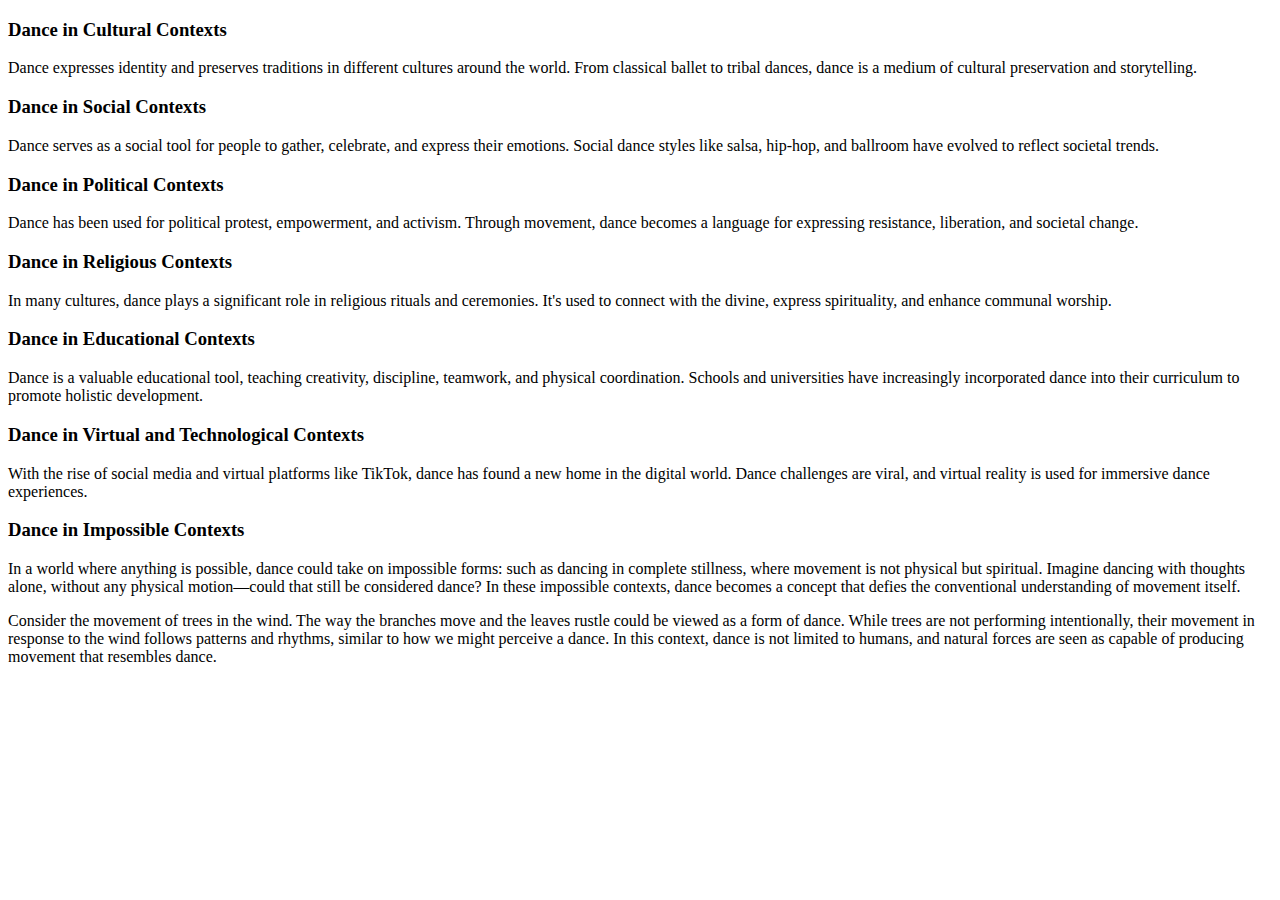
<file: contexts.html>
<!DOCTYPE html>
<html lang="en">

<head>
    <meta charset="UTF-8">
    <meta name="viewport" content="width=device-width, initial-scale=1.0">
    <title>Dance World</title>
</head>

<body>
    <div class="timeline-container">
        <div class="timeline">
            <div class="timeline-item">
                <div class="timeline-content">
                    <h3>Dance in Cultural Contexts</h3>
                    <p>Dance expresses identity and preserves traditions in different cultures around the world. From
                        classical ballet to tribal dances, dance is a medium of cultural preservation and storytelling.
                    </p>
                </div>
            </div>
            <div class="timeline-item">
                <div class="timeline-content">
                    <h3>Dance in Social Contexts</h3>
                    <p>Dance serves as a social tool for people to gather, celebrate, and express their emotions. Social
                        dance styles like salsa, hip-hop, and ballroom have evolved to reflect societal trends.</p>
                </div>
            </div>
            <div class="timeline-item">
                <div class="timeline-content">
                    <h3>Dance in Political Contexts</h3>
                    <p>Dance has been used for political protest, empowerment, and activism. Through movement, dance
                        becomes
                        a language for expressing resistance, liberation, and societal change.</p>
                </div>
            </div>
            <div class="timeline-item">
                <div class="timeline-content">
                    <h3>Dance in Religious Contexts</h3>
                    <p>In many cultures, dance plays a significant role in religious rituals and ceremonies. It's used
                        to
                        connect with the divine, express spirituality, and enhance communal worship.</p>
                </div>
            </div>
            <div class="timeline-item">
                <div class="timeline-content">
                    <h3>Dance in Educational Contexts</h3>
                    <p>Dance is a valuable educational tool, teaching creativity, discipline, teamwork, and physical
                        coordination. Schools and universities have increasingly incorporated dance into their
                        curriculum to
                        promote holistic development.</p>
                </div>
            </div>
            <div class="timeline-item">
                <div class="timeline-content">
                    <h3>Dance in Virtual and Technological Contexts</h3>
                    <p>With the rise of social media and virtual platforms like TikTok, dance has found a new home in
                        the
                        digital world. Dance challenges are viral, and virtual reality is used for immersive dance
                        experiences.</p>
                </div>
            </div>

            <div class="timeline-item">
                <div class="timeline-content">
                    <h3>Dance in Impossible Contexts</h3>
                    <p>In a world where anything is possible, dance could take on impossible forms: such as dancing in
                        complete stillness, where movement is not physical but spiritual. Imagine dancing with thoughts
                        alone, without any physical motion—could that still be considered dance? In these impossible
                        contexts, dance becomes a concept that defies the conventional understanding of movement itself.
                    </p>
                    <p>Consider the movement of trees in the wind. The way the branches move and the leaves rustle could
                        be viewed as a form of dance. While trees are not performing intentionally, their movement in
                        response to the wind follows patterns and rhythms, similar to how we might perceive a dance. In
                        this context, dance is not limited to humans, and natural forces are seen as capable of
                        producing movement that resembles dance.</p>
                </div>
            </div>

        </div>
    </div>
</body>

</html>
</file>
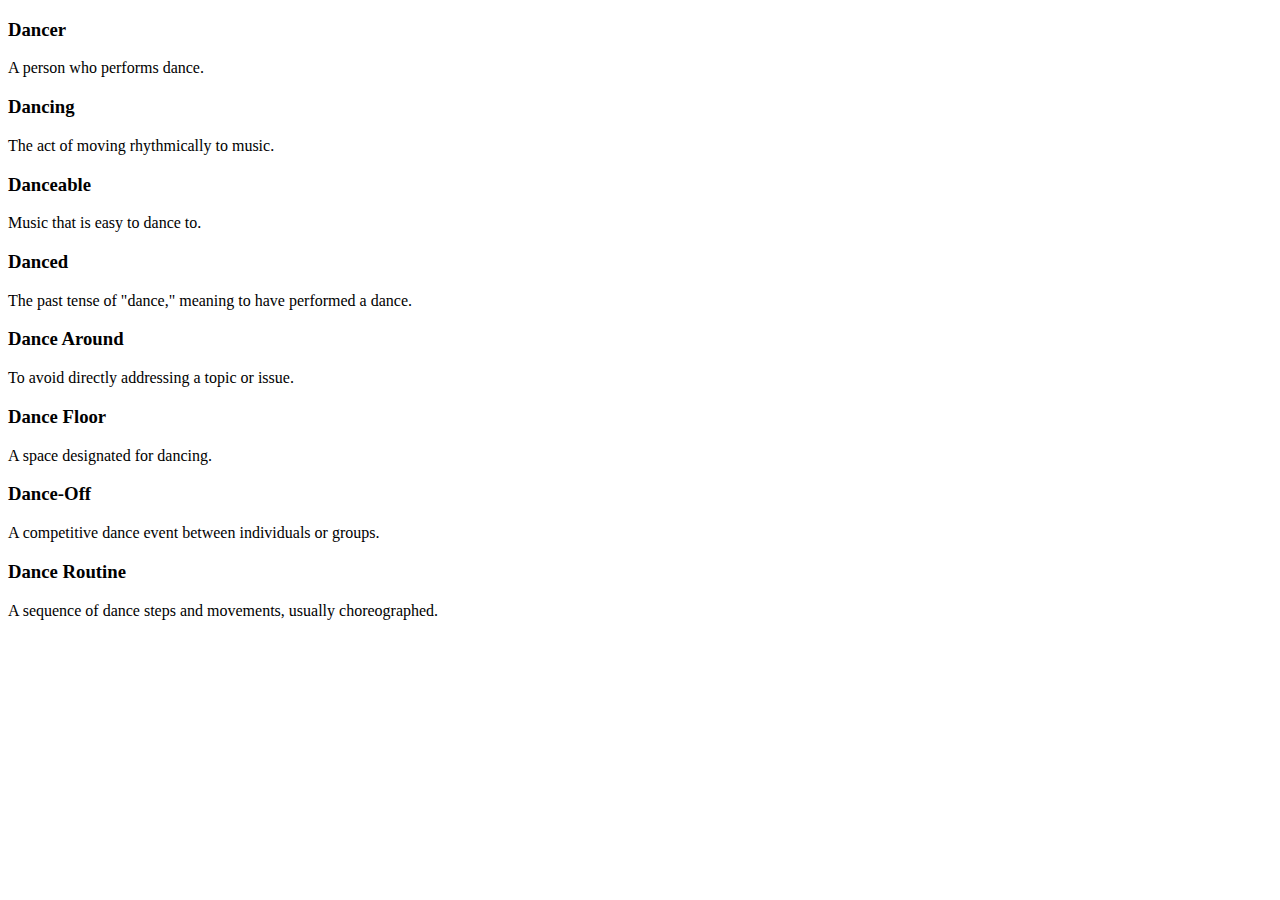
<file: derivatives.html>
<!DOCTYPE html>
<html lang="en">

<head>
    <meta charset="UTF-8">
    <meta name="viewport" content="width=device-width, initial-scale=1.0">
    <title>Dance World</title>
</head>

<body>
    <div class="flip-card-container">
        <div class="flip-card">
            <div class="flip-card-inner">
                <div class="flip-card-front">
                    <h3>Dancer</h3>
                </div>
                <div class="flip-card-back">
                    <p>A person who performs dance.</p>
                </div>
            </div>
        </div>

        <div class="flip-card">
            <div class="flip-card-inner">
                <div class="flip-card-front">
                    <h3>Dancing</h3>
                </div>
                <div class="flip-card-back">
                    <p>The act of moving rhythmically to music.</p>
                </div>
            </div>
        </div>

        <div class="flip-card">
            <div class="flip-card-inner">
                <div class="flip-card-front">
                    <h3>Danceable</h3>
                </div>
                <div class="flip-card-back">
                    <p>Music that is easy to dance to.</p>
                </div>
            </div>
        </div>

        <div class="flip-card">
            <div class="flip-card-inner">
                <div class="flip-card-front">
                    <h3>Danced</h3>
                </div>
                <div class="flip-card-back">
                    <p>The past tense of "dance," meaning to have performed a dance.</p>
                </div>
            </div>
        </div>

        <div class="flip-card">
            <div class="flip-card-inner">
                <div class="flip-card-front">
                    <h3>Dance Around</h3>
                </div>
                <div class="flip-card-back">
                    <p>To avoid directly addressing a topic or issue.</p>
                </div>
            </div>
        </div>

        <div class="flip-card">
            <div class="flip-card-inner">
                <div class="flip-card-front">
                    <h3>Dance Floor</h3>
                </div>
                <div class="flip-card-back">
                    <p>A space designated for dancing.</p>
                </div>
            </div>
        </div>

        <div class="flip-card">
            <div class="flip-card-inner">
                <div class="flip-card-front">
                    <h3>Dance-Off</h3>
                </div>
                <div class="flip-card-back">
                    <p>A competitive dance event between individuals or groups.</p>
                </div>
            </div>
        </div>

        <div class="flip-card">
            <div class="flip-card-inner">
                <div class="flip-card-front">
                    <h3>Dance Routine</h3>
                </div>
                <div class="flip-card-back">
                    <p>A sequence of dance steps and movements, usually choreographed.</p>
                </div>
            </div>
        </div>
    </div>

</body>

</html>
</file>
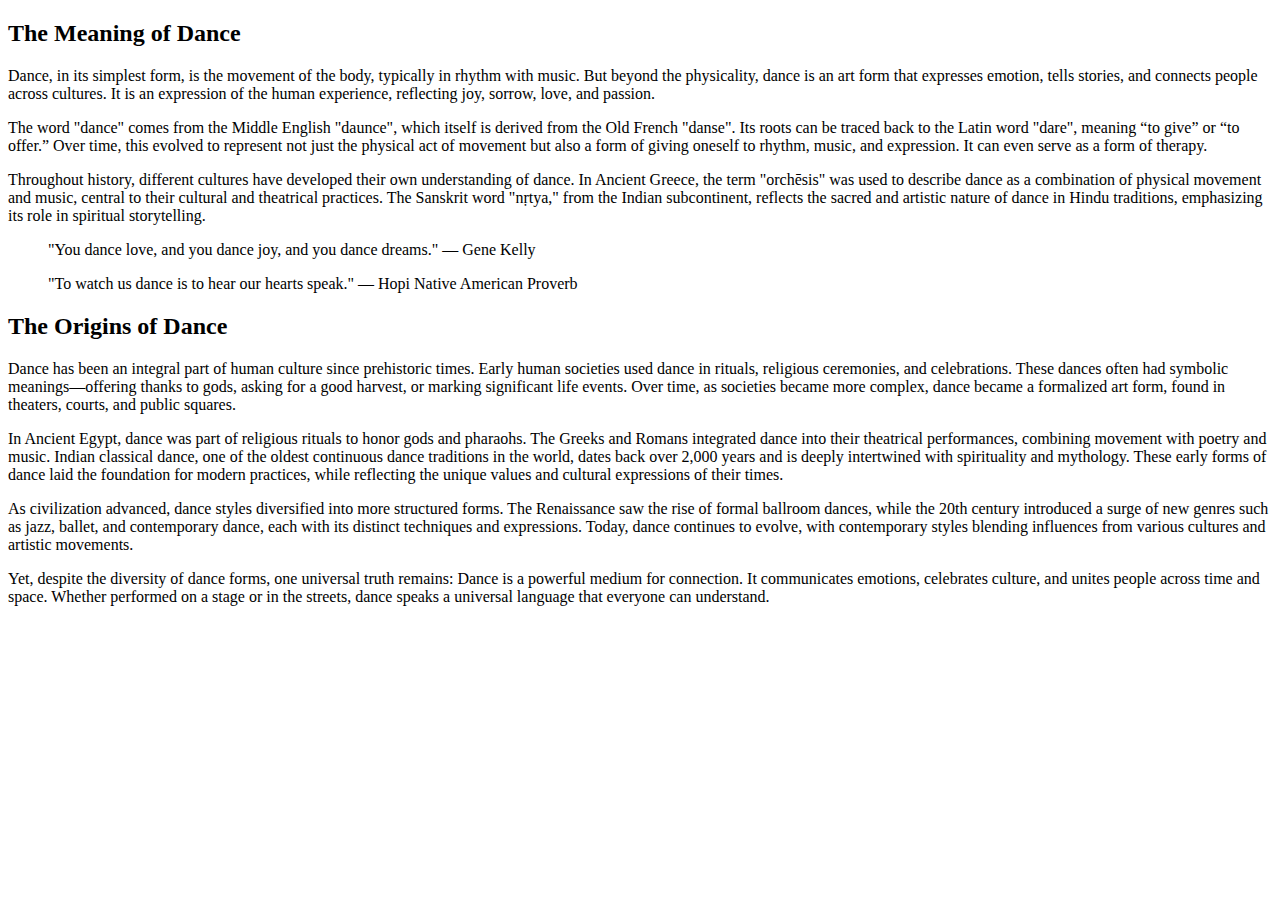
<file: introduction.html>
<!DOCTYPE html>
<html lang="en">

<head>
    <meta charset="UTF-8">
    <meta name="viewport" content="width=device-width, initial-scale=1.0">
    <title>Dance World</title>
</head>

<body>
    <div class="intro-container">
        <section class="intro-section">
            <h2>The Meaning of Dance</h2>

            <p>Dance, in its simplest form, is the movement of the body, typically in rhythm with music. But beyond the
                physicality, dance is an art form that expresses emotion, tells stories, and connects people across
                cultures.
                It is an expression of the human experience, reflecting joy, sorrow, love, and passion.</p>

            <p>The word "dance" comes from the Middle English "daunce", which itself is derived from the Old French
                "danse". Its roots can be traced back to the Latin word "dare", meaning “to give” or “to
                offer.” Over time, this evolved to represent not just the physical act of movement but also a form of
                giving
                oneself to rhythm, music, and expression. It can even serve as a form of therapy.
            </p>

            <p>Throughout history, different cultures have developed their own understanding of dance. In Ancient
                Greece,
                the term "orchēsis" was used to describe dance as a combination of physical movement and music, central
                to
                their cultural and theatrical practices. The Sanskrit word "nṛtya," from the Indian subcontinent,
                reflects
                the sacred and artistic nature of dance in Hindu traditions, emphasizing its role in spiritual
                storytelling.
            </p>

            <blockquote>
                <p>"You dance love, and you dance joy, and you dance dreams." — Gene Kelly</p>
            </blockquote>
            <blockquote>
                <p>"To watch us dance is to hear our hearts speak." — Hopi Native American Proverb</p>
            </blockquote>
        </section>

        <section class="intro-section">
            <h2>The Origins of Dance</h2>
            <p>Dance has been an integral part of human culture since prehistoric times. Early human societies used
                dance in
                rituals, religious ceremonies, and celebrations. These dances often had symbolic meanings—offering
                thanks to
                gods, asking for a good harvest, or marking significant life events. Over time, as societies became more
                complex, dance became a formalized art form, found in theaters, courts, and public squares.</p>

            <p>In Ancient Egypt, dance was part of religious rituals to honor gods and pharaohs. The Greeks and Romans
                integrated dance into their theatrical performances, combining movement with poetry and music. Indian
                classical dance, one of the oldest continuous dance traditions in the world, dates back over 2,000 years
                and
                is deeply intertwined with spirituality and mythology. These early forms of dance laid the foundation
                for
                modern practices, while reflecting the unique values and cultural expressions of their times.</p>

            <p>As civilization advanced, dance styles diversified into more structured forms. The Renaissance saw the
                rise
                of formal ballroom dances, while the 20th century introduced a surge of new genres such as jazz, ballet,
                and
                contemporary dance, each with its distinct techniques and expressions. Today, dance continues to evolve,
                with contemporary styles blending influences from various cultures and artistic movements.</p>

            <p>Yet, despite the diversity of dance forms, one universal truth remains: Dance is a powerful medium for
                connection. It communicates emotions, celebrates culture, and unites people across time and space.
                Whether
                performed on a stage or in the streets, dance speaks a universal language that everyone can understand.
            </p>
        </section>
    </div>
</body>

</html>
</file>
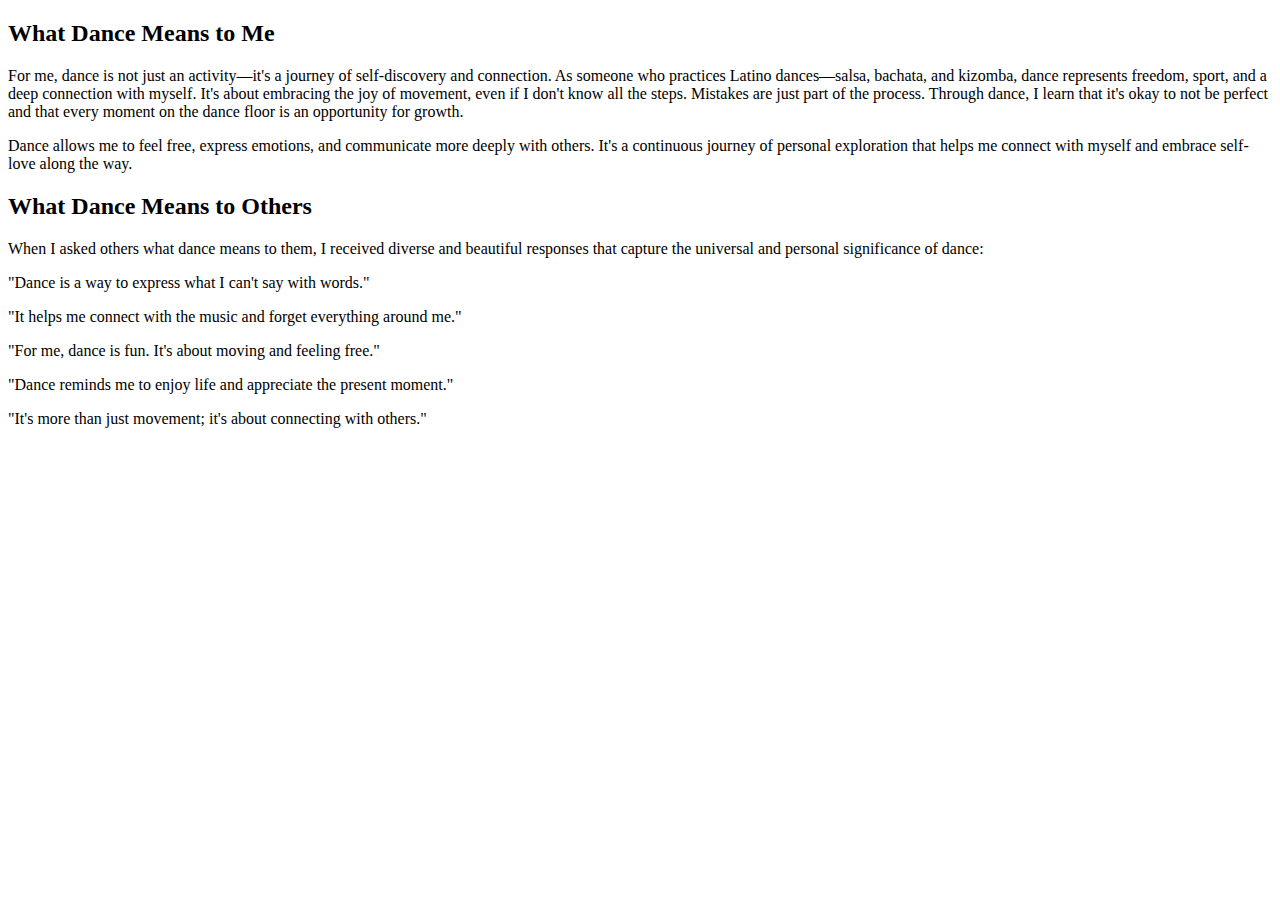
<file: perspectives.html>
<!DOCTYPE html>
<html lang="en">

<head>
    <meta charset="UTF-8">
    <meta name="viewport" content="width=device-width, initial-scale=1.0">
    <title>Dance World</title>
</head>

<body>
    <div class="intro-container">

        <section class="intro-section">
            <h2>What Dance Means to Me</h2>
            <p>For me, dance is not just an activity—it's a journey of self-discovery and connection. As someone who
                practices Latino dances—salsa, bachata, and kizomba, dance represents freedom, sport, and a deep
                connection with myself. It's about embracing the joy of movement, even if I don't know all the steps.
                Mistakes are just part of the process. Through dance, I learn that it's okay to not be perfect and that
                every moment on the dance floor is an opportunity for growth.</p>

            <p>Dance allows me to feel free, express emotions, and communicate more deeply with others. It's a
                continuous
                journey of personal exploration that helps me connect with myself and embrace self-love along the way.
            </p>

        </section>

        <section class="intro-section">
            <h2>What Dance Means to Others</h2>
            <p>When I asked others what dance means to them, I received diverse and beautiful responses that capture the
                universal and personal significance of dance:</p>

            <p>"Dance is a way to express what I can't say with words." </p>
            <p>"It helps me connect with the music and forget everything around me." </p>
            <p>"For me, dance is fun. It's about moving and feeling free." </p>
            <p>"Dance reminds me to enjoy life and appreciate the present moment." </p>
            <p>"It's more than just movement; it's about connecting with others." </p>
        </section>
    </div>

</body>

</html>
</file>
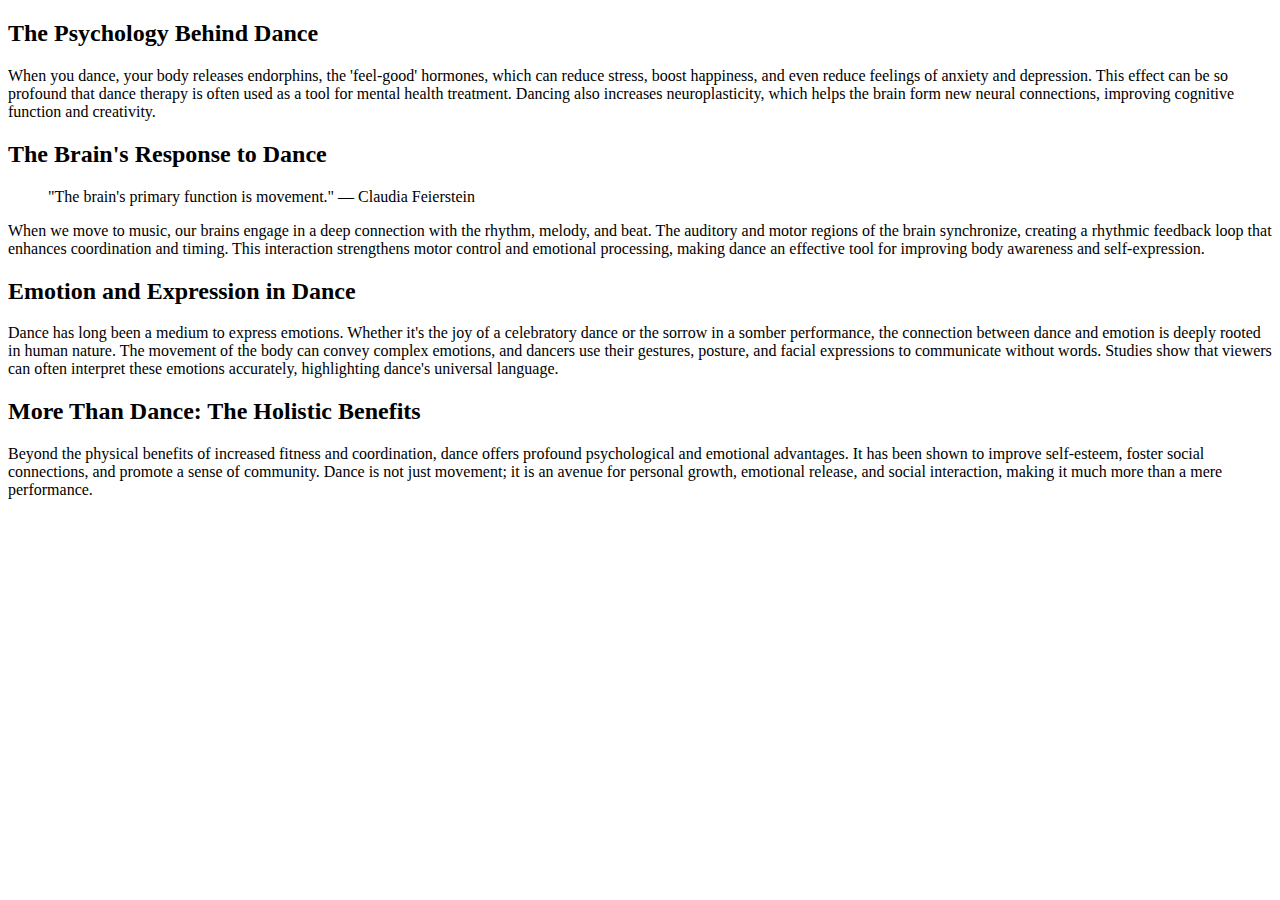
<file: science_of_dance.html>
<!DOCTYPE html>
<html lang="en">

<head>
    <meta charset="UTF-8">
    <meta name="viewport" content="width=device-width, initial-scale=1.0">
    <title>Dance World</title>
</head>

<body>
    <div class="science-container">
        <section class="science-section">
            <h2>The Psychology Behind Dance</h2>
            <p>When you dance, your body releases endorphins, the 'feel-good' hormones, which can reduce stress, boost
                happiness, and even reduce feelings of anxiety and depression. This effect can be so profound that dance
                therapy is often used as a tool for mental health treatment. Dancing also increases neuroplasticity,
                which
                helps the brain form new neural connections, improving cognitive function and creativity.</p>
        </section>

        <section class="science-section">
            <h2>The Brain's Response to Dance</h2>
            <blockquote class="highlight-quote">
                "The brain's primary function is movement." — Claudia Feierstein
            </blockquote>
            <p>When we move to music, our brains engage in a deep connection with the rhythm, melody, and beat. The
                auditory
                and motor regions of the brain synchronize, creating a rhythmic feedback loop that enhances coordination
                and
                timing. This interaction strengthens motor control and emotional processing, making dance an effective
                tool
                for improving body awareness and self-expression.</p>
        </section>

        <section class="science-section">
            <h2>Emotion and Expression in Dance</h2>
            <p>Dance has long been a medium to express emotions. Whether it's the joy of a celebratory dance or the
                sorrow
                in a somber performance, the connection between dance and emotion is deeply rooted in human nature. The
                movement of the body can convey complex emotions, and dancers use their gestures, posture, and facial
                expressions to communicate without words. Studies show that viewers can often interpret these emotions
                accurately, highlighting dance's universal language.</p>
        </section>

        <section class="science-section">
            <h2>More Than Dance: The Holistic Benefits</h2>
            <p>Beyond the physical benefits of increased fitness and coordination, dance offers profound psychological
                and
                emotional advantages. It has been shown to improve self-esteem, foster social connections, and promote a
                sense of community. Dance is not just movement; it is an avenue for personal growth, emotional release,
                and
                social interaction, making it much more than a mere performance.</p>
        </section>
    </div>
</body>

</html>
</file>
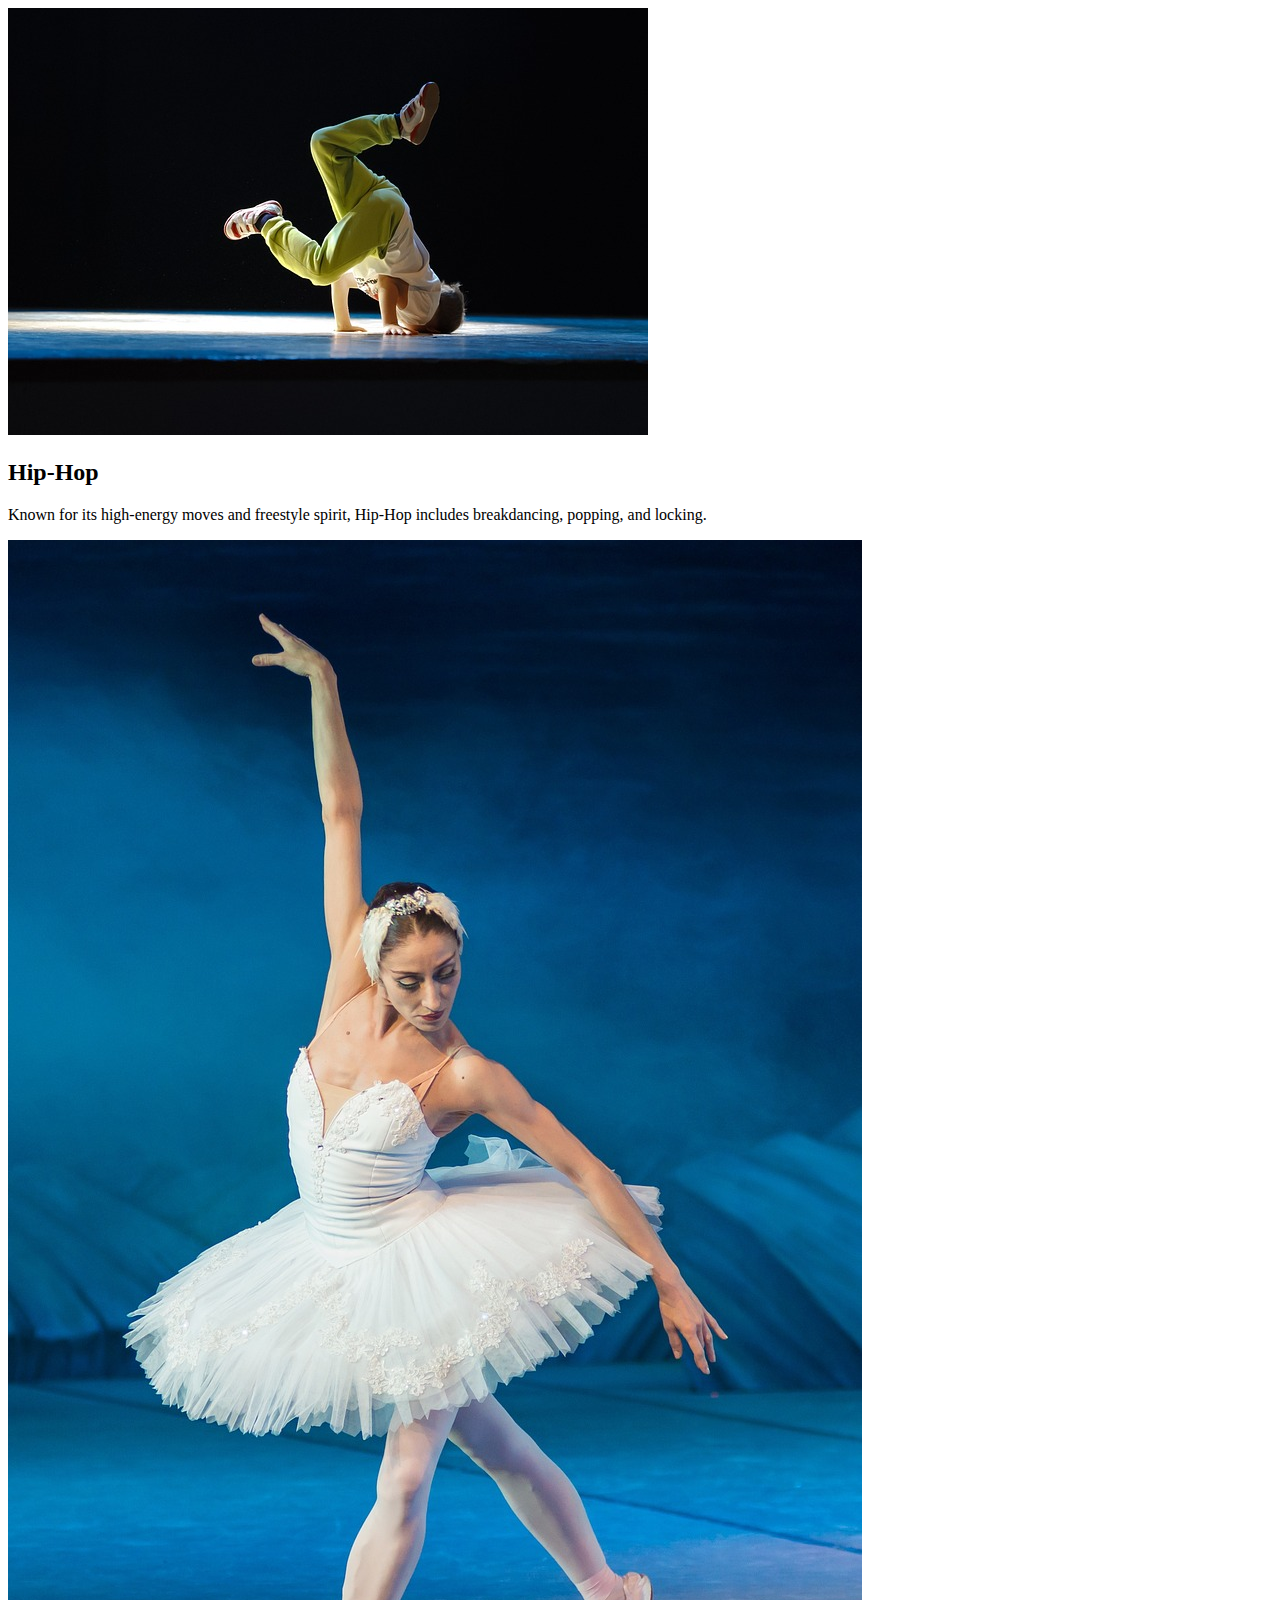
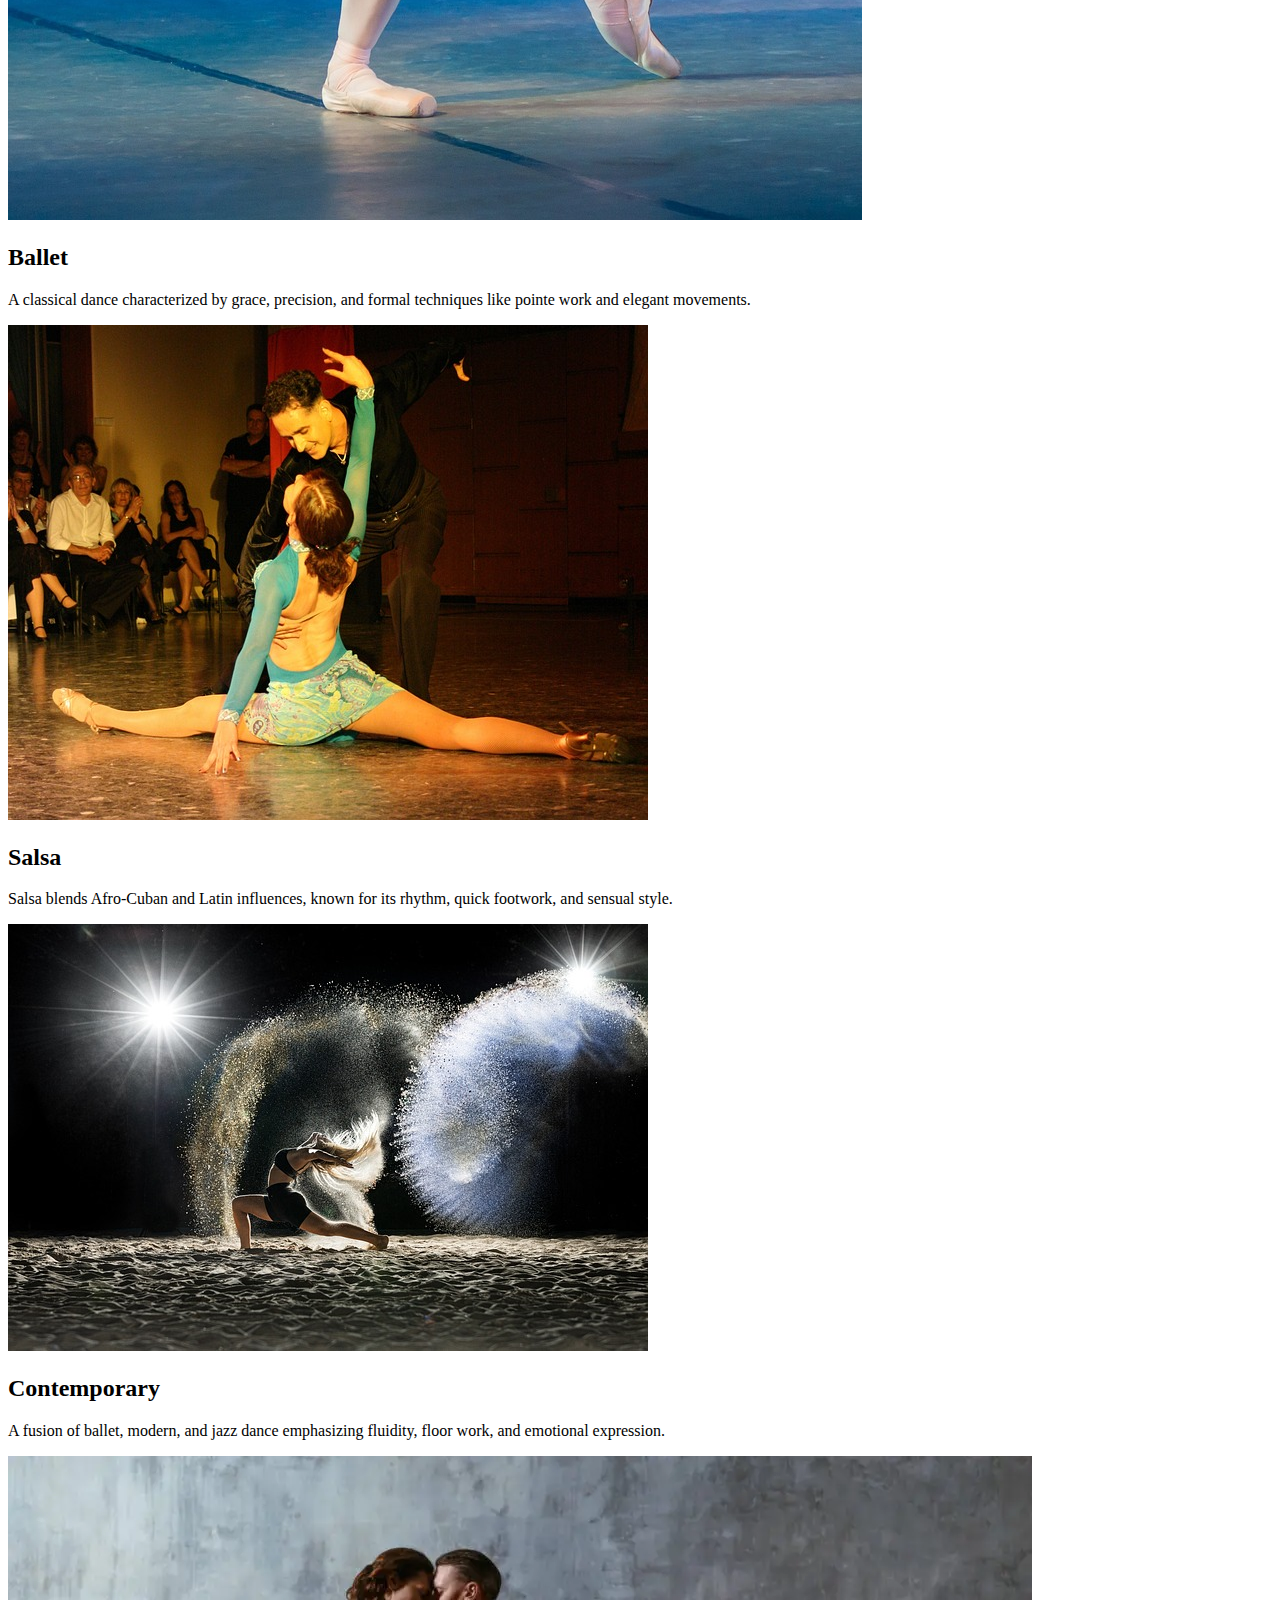
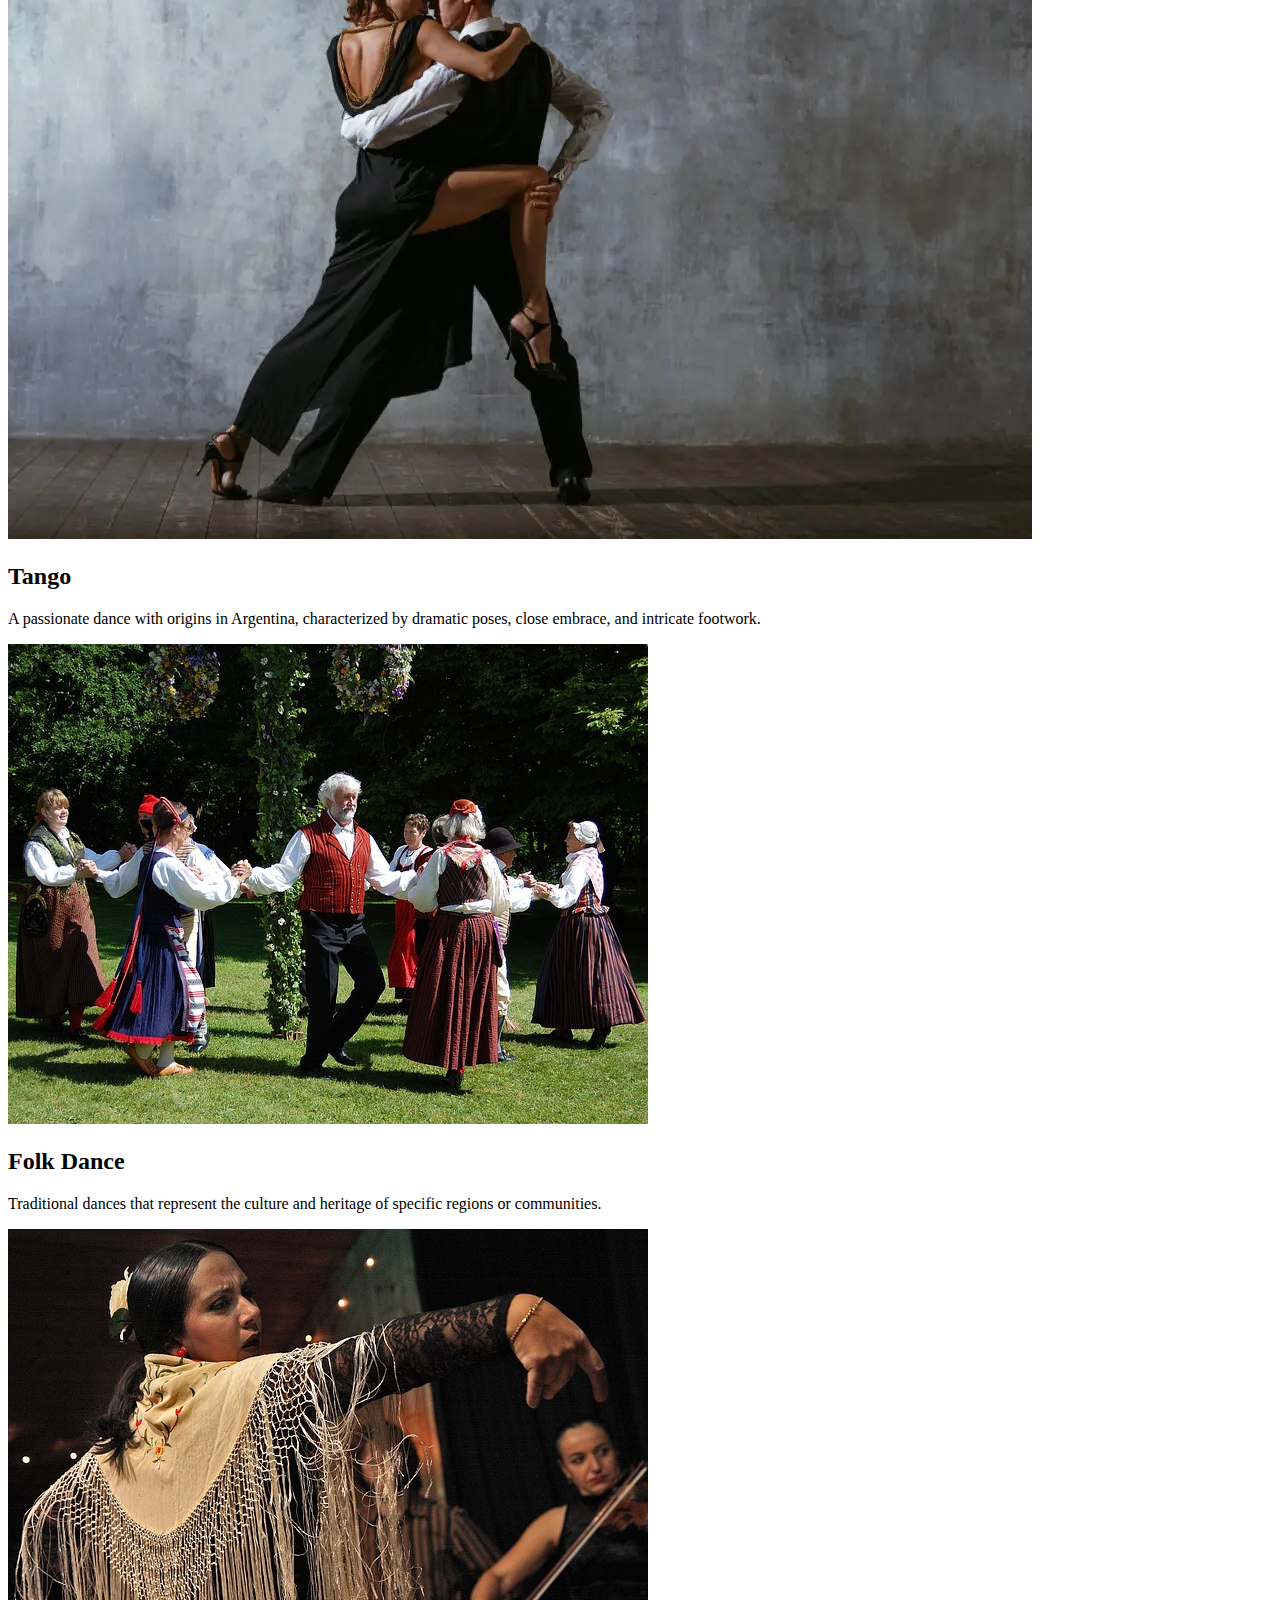
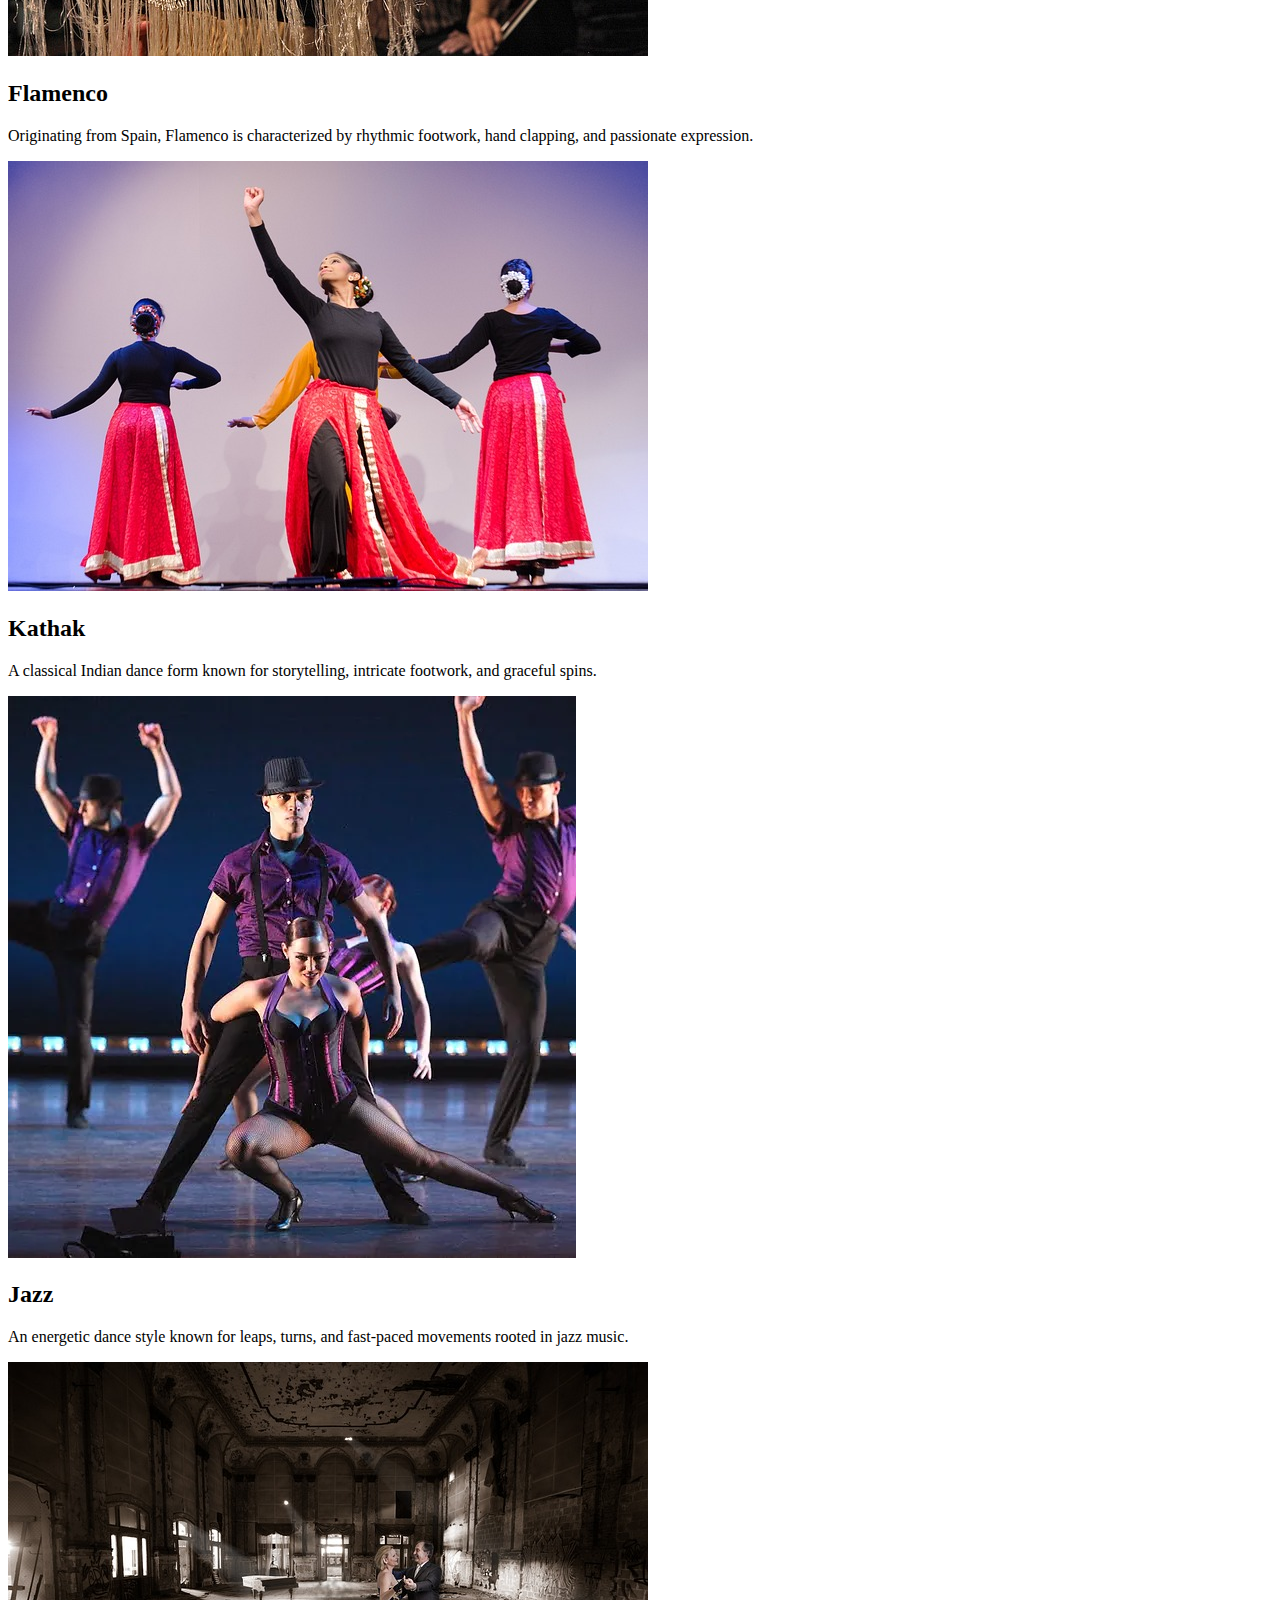
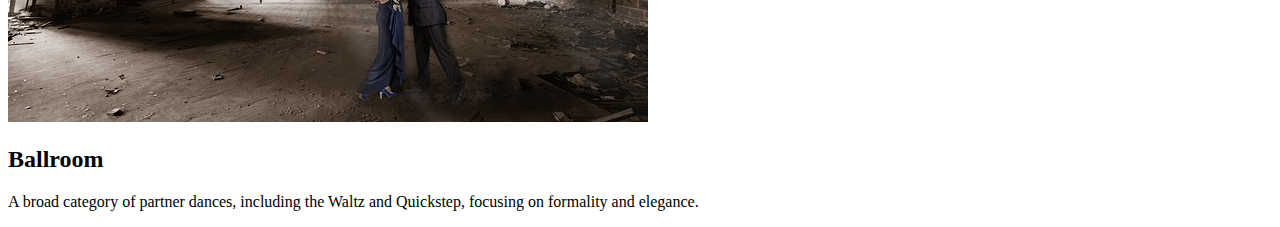
<file: styles.html>
<!DOCTYPE html>
<html lang="en">

<head>
    <meta charset="UTF-8">
    <meta name="viewport" content="width=device-width, initial-scale=1.0">
    <title>Dance World</title>
</head>

<body>
    <div class="styles-container">
        <div class="card-grid">
            <div class="card">
                <img src="images/hip-hop.jpg" alt="Hip-Hop Dance" class="card-image">
                <div class="card-content">
                    <h2>Hip-Hop</h2>
                    <p>Known for its high-energy moves and freestyle spirit, Hip-Hop includes breakdancing, popping, and
                        locking.</p>
                </div>
            </div>

            <div class="card">
                <img src="images/balet.jpg" alt="Ballet Dance" class="card-image">
                <div class="card-content">
                    <h2>Ballet</h2>
                    <p>A classical dance characterized by grace, precision, and formal techniques
                        like pointe work and elegant movements.</p>
                </div>
            </div>

            <div class="card">
                <img src="images/salsa.jpg" alt="Salsa Dance" class="card-image">
                <div class="card-content">
                    <h2>Salsa</h2>
                    <p>Salsa blends Afro-Cuban and Latin influences, known for its rhythm, quick footwork, and sensual
                        style.</p>
                </div>
            </div>

            <div class="card">
                <img src="images/contemporary.jpg" alt="Contemporary Dance" class="card-image">
                <div class="card-content">
                    <h2>Contemporary</h2>
                    <p>A fusion of ballet, modern, and jazz dance emphasizing fluidity, floor work, and emotional
                        expression.</p>
                </div>
            </div>

            <div class="card">
                <img src="images/tango.jpg" alt="Tango Dance" class="card-image">
                <div class="card-content">
                    <h2>Tango</h2>
                    <p>A passionate dance with origins in Argentina, characterized by dramatic poses,
                        close embrace, and intricate footwork.</p>
                </div>
            </div>

            <div class="card">
                <img src="images/folk.jpg" alt="Folk Dance" class="card-image">
                <div class="card-content">
                    <h2>Folk Dance</h2>
                    <p>Traditional dances that represent the culture and heritage of specific regions or communities.
                    </p>
                </div>
            </div>

            <div class="card">
                <img src="images/flamenco.jpg" alt="Flamenco Dance" class="card-image">
                <div class="card-content">
                    <h2>Flamenco</h2>
                    <p>Originating from Spain, Flamenco is characterized by rhythmic footwork, hand clapping,
                        and passionate expression.</p>
                </div>
            </div>

            <div class="card">
                <img src="images/indian.jpg" alt="Kathak Dance" class="card-image">
                <div class="card-content">
                    <h2>Kathak</h2>
                    <p>A classical Indian dance form known for storytelling, intricate footwork, and graceful spins.</p>
                </div>
            </div>

            <div class="card">
                <img src="images/jazz.jpg" alt="Jazz Dance" class="card-image">
                <div class="card-content">
                    <h2>Jazz</h2>
                    <p>An energetic dance style known for leaps, turns, and fast-paced movements rooted in jazz music.
                    </p>
                </div>
            </div>

            <div class="card">
                <img src="images/ballroom.jpg" alt="Ballroom Dance" class="card-image">
                <div class="card-content">
                    <h2>Ballroom</h2>
                    <p>A broad category of partner dances, including the Waltz and Quickstep, focusing on formality and
                        elegance.</p>
                </div>
            </div>
        </div>
    </div>

</body>

</html>
</file>
